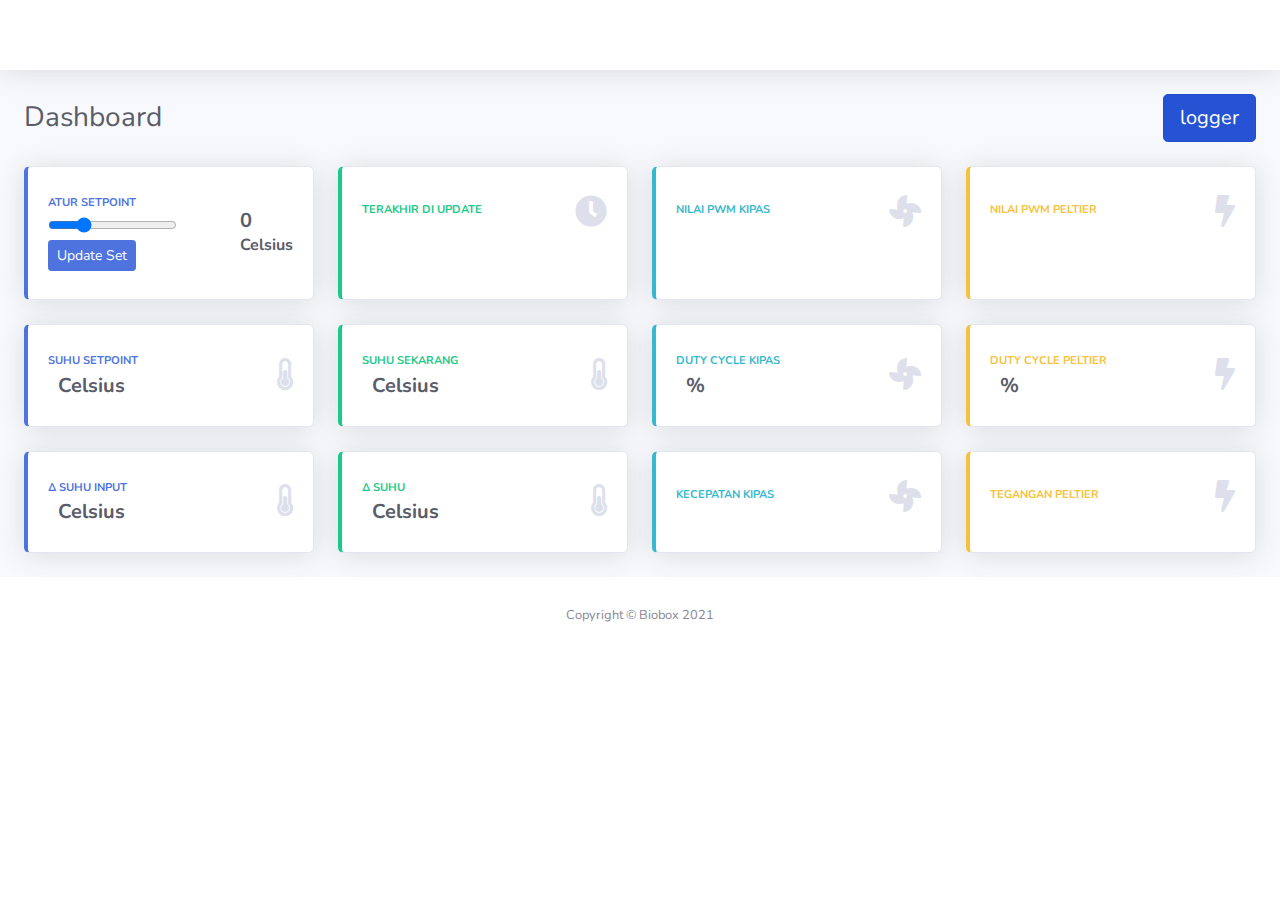
<file: Interface/index.html>
<!DOCTYPE html>
<html lang="en">

<head>

    <meta charset="utf-8">
    <meta http-equiv="X-UA-Compatible" content="IE=edge">
    <meta name="viewport" content="width=device-width, initial-scale=1, shrink-to-fit=no">
    <meta name="description" content="">
    <meta name="author" content="">

    <title>Biobox - Dashboard</title>
    <script src="https://ajax.googleapis.com/ajax/libs/jquery/3.5.1/jquery.min.js"></script>
    <script src="https://code.jquery.com/jquery-3.3.1.js" integrity="sha256-2Kok7MbOyxpgUVvAk/HJ2jigOSYS2auK4Pfzbm7uH60=" crossorigin="anonymous"></script>
    <!-- Custom fonts for this template-->
    <link href="vendor/fontawesome-free/css/all.min.css" rel="stylesheet" type="text/css">
    <link
        href="https://fonts.googleapis.com/css?family=Nunito:200,200i,300,300i,400,400i,600,600i,700,700i,800,800i,900,900i"
        rel="stylesheet">

    <!-- Custom styles for this template-->
    <link href="css/sb-admin-2.min.css" rel="stylesheet">

</head>

<body id="page-top">

    <!-- Page Wrapper -->
    <div id="wrapper">

        <!-- Content Wrapper -->
        <div id="content-wrapper" class="d-flex flex-column">

            <!-- Main Content -->
            <div id="content">

                <!-- Topbar -->
                <nav class="navbar navbar-expand navbar-light bg-white topbar mb-4 static-top shadow">

                    <!-- Sidebar Toggle (Topbar) -->


                </nav>
                <!-- End of Topbar -->

                <!-- Begin Page Content -->
                <div class="container-fluid">

                    <!-- Page Heading -->
                    <div class="d-sm-flex align-items-center justify-content-between mb-4">
                        <h1 class="h3 mb-0 text-gray-800">Dashboard</h1>
                        <a href="http://biobox.my.id/logger" class="btn btn-primary btn-lg active" role="button" aria-pressed="true">logger</a>
                    </div>

                    <div class="row">

                        <!-- Earnings (Monthly) Card Example -->
                        <div class="col-xl-3 col-md-6 mb-4">
                            <div class="card border-left-primary shadow h-100 py-2">
                                <div class="card-body">
                                    <div class="row no-gutters align-items-center">
                                        <div class="col mr-2">
                                            <div class="text-xs font-weight-bold text-primary text-uppercase mb-1">
                                                Atur Setpoint</div>
                                                <input type="range" min="-10" max="30" value="0" class="slider" id="range">
                                                <button type="button" class="btn btn-primary btn-sm" id="setpoint">Update Set</button>
                                        </div>
                                        <div class="col-auto">
                                            <div class="h5 mb-0 font-weight-bold text-gray-800" id="outputVar"></div>
                                            <div class="h7 mb-0 font-weight-bold text-gray-800">
                                                Celsius</div>
                                        </div>
                                    </div>
                                </div>
                            </div>
                        </div>

                        <!-- Earnings (Monthly) Card Example -->
                        <div class="col-xl-3 col-md-6 mb-4">
                            <div class="card border-left-success shadow h-100 py-2">
                                <div class="card-body">
                                    <div class="row no-gutters align-items-center">
                                        <div class="col mr-2">
                                            <div class="text-xs font-weight-bold text-success text-uppercase mb-1">
                                                Terakhir di Update</div>
                                            <div class="h5 mb-0 font-weight-bold text-gray-800" id="waktu"> </div>
                                        </div>
                                        <div class="col-auto">
                                            <i class="fas fa-clock fa-2x text-gray-300"></i>
                                        </div>
                                    </div>
                                </div>
                            </div>
                        </div>

                        <!-- Earnings (Monthly) Card Example -->
                        <div class="col-xl-3 col-md-6 mb-4">
                            <div class="card border-left-info shadow h-100 py-2">
                                <div class="card-body">
                                    <div class="row no-gutters align-items-center">
                                        <div class="col mr-2">
                                            <div class="text-xs font-weight-bold text-info text-uppercase mb-1">Nilai PWM Kipas
                                            </div>
                                            <div class="row no-gutters align-items-center">
                                                <div class="col-auto">
                                                    <div class="h5 mb-0 mr-3 font-weight-bold text-gray-800" id="pwmValueK"></div>
                                                </div>
                                            </div>
                                        </div>
                                        <div class="col-auto">
                                            <i class="fas fa fa-fan fa-2x text-gray-300"></i>
                                        </div>
                                    </div>
                                </div>
                            </div>
                        </div>

                        <!-- Pending Requests Card Example -->
                        <div class="col-xl-3 col-md-6 mb-4">
                            <div class="card border-left-warning shadow h-100 py-2">
                                <div class="card-body">
                                    <div class="row no-gutters align-items-center">
                                        <div class="col mr-2">
                                            <div class="text-xs font-weight-bold text-warning text-uppercase mb-1">
                                                Nilai PWM Peltier</div>
                                            <div class="h5 mb-0 font-weight-bold text-gray-800" id="pwmValueP"></div>
                                        </div>
                                        <div class="col-auto">
                                            <i class="fas fa-bolt fa-2x text-gray-300"></i>
                                        </div>
                                    </div>
                                </div>
                            </div>
                        </div>
                    </div>

                    <!-- Content Row -->
                    <div class="row">

                        <!-- Earnings (Monthly) Card Example -->
                        <div class="col-xl-3 col-md-6 mb-4">
                            <div class="card border-left-primary shadow h-100 py-2">
                                <div class="card-body">
                                    <div class="row no-gutters align-items-center">
                                        <div class="col mr-2">
                                            <div class="text-xs font-weight-bold text-primary text-uppercase mb-1">
                                                Suhu Setpoint</div>
                                            <div class="h5 mb-0 font-weight-bold text-gray-800"><span class="h5 mb-0 font-weight-bold text-gray-800" id="inputsuhu"></span>&nbsp Celsius</div>
                                        </div>
                                        <div class="col-auto">
                                            <i class="fas fa fa-thermometer-half fa-2x text-gray-300"></i>
                                        </div>
                                    </div>
                                </div>
                            </div>
                        </div>

                        <!-- Earnings (Monthly) Card Example -->
                        <div class="col-xl-3 col-md-6 mb-4">
                            <div class="card border-left-success shadow h-100 py-2">
                                <div class="card-body">
                                    <div class="row no-gutters align-items-center">
                                        <div class="col mr-2">
                                            <div class="text-xs font-weight-bold text-success text-uppercase mb-1">
                                                Suhu sekarang</div>
                                                <div class="h5 mb-0 font-weight-bold text-gray-800"><span class="h5 mb-0 font-weight-bold text-gray-800" id="suhuatas"></span>&nbsp Celsius</div>
                                        </div>
                                        <div class="col-auto">
                                            <i class="fas fa-thermometer-half fa-2x text-gray-300"></i>
                                        </div>
                                    </div>
                                </div>
                            </div>
                        </div>

                        <!-- Earnings (Monthly) Card Example -->
                        <div class="col-xl-3 col-md-6 mb-4">
                            <div class="card border-left-info shadow h-100 py-2">
                                <div class="card-body">
                                    <div class="row no-gutters align-items-center">
                                        <div class="col mr-2">
                                            <div class="text-xs font-weight-bold text-info text-uppercase mb-1">Duty Cycle Kipas
                                            </div>
                                            <div class="row no-gutters align-items-center">
                                                <div class="col-auto">
                                                    <div class="h5 mb-0 font-weight-bold text-gray-800"><span class="h5 mb-0 font-weight-bold text-gray-800" id="outputKipas"></span>&nbsp %</div>
                                                </div>
                                            </div>
                                        </div>
                                        <div class="col-auto">
                                            <i class="fas fa fa-fan fa-2x text-gray-300"></i>
                                        </div>
                                    </div>
                                </div>
                            </div>
                        </div>

                        <!-- Pending Requests Card Example -->
                        <div class="col-xl-3 col-md-6 mb-4">
                            <div class="card border-left-warning shadow h-100 py-2">
                                <div class="card-body">
                                    <div class="row no-gutters align-items-center">
                                        <div class="col mr-2">
                                            <div class="text-xs font-weight-bold text-warning text-uppercase mb-1">
                                                Duty Cycle Peltier</div>
                                                <div class="h5 mb-0 font-weight-bold text-gray-800"><span class="h5 mb-0 font-weight-bold text-gray-800" id="outputPeltier"></span>&nbsp %</div>
                                        </div>
                                        <div class="col-auto">
                                            <i class="fas fa-bolt fa-2x text-gray-300"></i>
                                        </div>
                                    </div>
                                </div>
                            </div>
                        </div>
                    </div>

                    <!-- Content Row -->
                    <div class="row">

                        <!-- Earnings (Monthly) Card Example -->
                        <div class="col-xl-3 col-md-6 mb-4">
                            <div class="card border-left-primary shadow h-100 py-2">
                                <div class="card-body">
                                    <div class="row no-gutters align-items-center">
                                        <div class="col mr-2">
                                            <div class="text-xs font-weight-bold text-primary text-uppercase mb-1">
                                                &#916 Suhu Input</div>
                                                <div class="h5 mb-0 font-weight-bold text-gray-800"><span class="h5 mb-0 font-weight-bold text-gray-800" id="deltainputsuhu"></span>&nbsp Celsius</div>
                                        </div>
                                        <div class="col-auto">
                                            <i class="fas fa fa-thermometer-half fa-2x text-gray-300"></i>
                                        </div>
                                    </div>
                                </div>
                            </div>
                        </div>

                        <!-- Earnings (Monthly) Card Example -->
                        <div class="col-xl-3 col-md-6 mb-4">
                            <div class="card border-left-success shadow h-100 py-2">
                                <div class="card-body">
                                    <div class="row no-gutters align-items-center">
                                        <div class="col mr-2">
                                            <div class="text-xs font-weight-bold text-success text-uppercase mb-1">
                                                &#916 Suhu</div>
                                                <div class="h5 mb-0 font-weight-bold text-gray-800"><span class="h5 mb-0 font-weight-bold text-gray-800" id="deltasuhu"></span>&nbsp Celsius</div>
                                        </div>
                                        <div class="col-auto">
                                            <i class="fas fa-thermometer-half fa-2x text-gray-300"></i>
                                        </div>
                                    </div>
                                </div>
                            </div>
                        </div>

                        <!-- Earnings (Monthly) Card Example -->
                        <div class="col-xl-3 col-md-6 mb-4">
                            <div class="card border-left-info shadow h-100 py-2">
                                <div class="card-body">
                                    <div class="row no-gutters align-items-center">
                                        <div class="col mr-2">
                                            <div class="text-xs font-weight-bold text-info text-uppercase mb-1">Kecepatan Kipas
                                            </div>
                                            <div class="row no-gutters align-items-center">
                                                <div class="col-auto">
                                                    <div class="h5 mb-0 mr-3 font-weight-bold text-gray-800" id="outputFuzzyK"></div>
                                                </div>
                                            </div>
                                        </div>
                                        <div class="col-auto">
                                            <i class="fas fa fa-fan fa-2x text-gray-300"></i>
                                        </div>
                                    </div>
                                </div>
                            </div>
                        </div>

                        <!-- Pending Requests Card Example -->
                        <div class="col-xl-3 col-md-6 mb-4">
                            <div class="card border-left-warning shadow h-100 py-2">
                                <div class="card-body">
                                    <div class="row no-gutters align-items-center">
                                        <div class="col mr-2">
                                            <div class="text-xs font-weight-bold text-warning text-uppercase mb-1">
                                                Tegangan Peltier</div>
                                            <div class="h5 mb-0 font-weight-bold text-gray-800" id="outputFuzzyP"></div>
                                        </div>
                                        <div class="col-auto">
                                            <i class="fas fa-bolt fa-2x text-gray-300"></i>
                                        </div>
                                    </div>
                                </div>
                            </div>
                        </div>
                    </div>

            </div>
            <!-- End of Main Content -->

            <!-- Footer -->
            <footer class="sticky-footer bg-white">
                <div class="container my-auto">
                    <div class="copyright text-center my-auto">
                        <span>Copyright &copy; Biobox 2021</span>
                    </div>
                </div>
            </footer>
            <!-- End of Footer -->

        </div>
        <!-- End of Content Wrapper -->

    </div>
    <!-- End of Page Wrapper -->

    <!-- Scroll to Top Button-->
    <a class="scroll-to-top rounded" href="#page-top">
        <i class="fas fa-angle-up"></i>
    </a>

    <!-- Bootstrap core JavaScript-->
    <script src="vendor/jquery/jquery.min.js"></script>
    <script src="vendor/bootstrap/js/bootstrap.bundle.min.js"></script>

    <!-- Core plugin JavaScript-->
    <script src="vendor/jquery-easing/jquery.easing.min.js"></script>

    <!-- Custom scripts for all pages-->

    <script src="js/tambahan.js"></script>


</body>

</html>
</file>
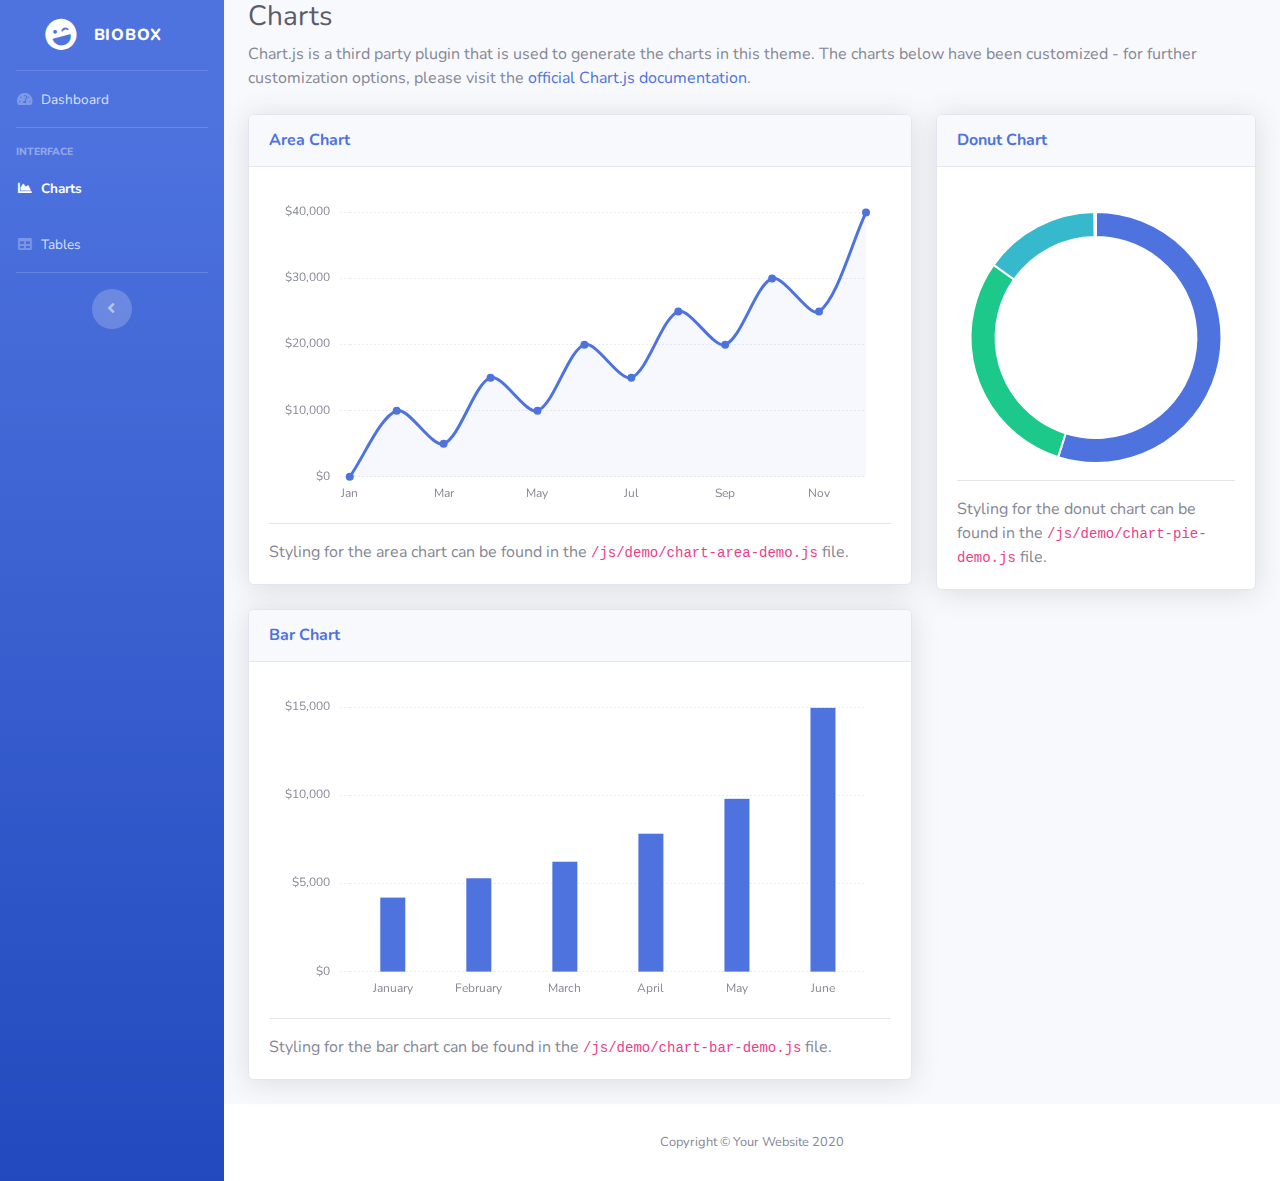
<file: Interface/charts.html>
<!DOCTYPE html>
<html lang="en">

<head>

    <meta charset="utf-8">
    <meta http-equiv="X-UA-Compatible" content="IE=edge">
    <meta name="viewport" content="width=device-width, initial-scale=1, shrink-to-fit=no">
    <meta name="description" content="">
    <meta name="author" content="">

    <title>Biobox - Charts</title>

    <!-- Custom fonts for this template-->
    <link href="vendor/fontawesome-free/css/all.min.css" rel="stylesheet" type="text/css">
    <link
        href="https://fonts.googleapis.com/css?family=Nunito:200,200i,300,300i,400,400i,600,600i,700,700i,800,800i,900,900i"
        rel="stylesheet">

    <!-- Custom styles for this template-->
    <link href="css/sb-admin-2.min.css" rel="stylesheet">

</head>

<body id="page-top">

    <!-- Page Wrapper -->
    <div id="wrapper">

        <!-- Sidebar -->
        <ul class="navbar-nav bg-gradient-primary sidebar sidebar-dark accordion" id="accordionSidebar">

            <!-- Sidebar - Brand -->
            <a class="sidebar-brand d-flex align-items-center justify-content-center" href="index.html">
                <div class="sidebar-brand-icon rotate-n-15">
                    <i class="fas fa-laugh-wink"></i>
                </div>
                <div class="sidebar-brand-text mx-3">Biobox </div>
            </a>

            <!-- Divider -->
            <hr class="sidebar-divider my-0">

            <!-- Nav Item - Dashboard -->
            <li class="nav-item">
                <a class="nav-link" href="index.html">
                    <i class="fas fa-fw fa-tachometer-alt"></i>
                    <span>Dashboard</span></a>
            </li>

            <!-- Divider -->
            <hr class="sidebar-divider">

            <!-- Heading -->
            <div class="sidebar-heading">
                Interface
            </div>

            <!-- Nav Item - Charts -->
            <li class="nav-item active">
                <a class="nav-link" href="charts.html">
                    <i class="fas fa-fw fa-chart-area"></i>
                    <span>Charts</span></a>
            </li>

            <!-- Nav Item - Tables -->
            <li class="nav-item">
                <a class="nav-link" href="tables.html">
                    <i class="fas fa-fw fa-table"></i>
                    <span>Tables</span></a>
            </li>

            <!-- Divider -->
            <hr class="sidebar-divider d-none d-md-block">

            <!-- Sidebar Toggler (Sidebar) -->
            <div class="text-center d-none d-md-inline">
                <button class="rounded-circle border-0" id="sidebarToggle"></button>
            </div>

        </ul>
        <!-- End of Sidebar -->

        <!-- Content Wrapper -->
        <div id="content-wrapper" class="d-flex flex-column">

            <!-- Main Content -->
            <div id="content">


                <!-- Begin Page Content -->
                <div class="container-fluid">

                    <!-- Page Heading -->
                    <h1 class="h3 mb-2 text-gray-800">Charts</h1>
                    <p class="mb-4">Chart.js is a third party plugin that is used to generate the charts in this theme.
                        The charts below have been customized - for further customization options, please visit the <a
                            target="_blank" href="https://www.chartjs.org/docs/latest/">official Chart.js
                            documentation</a>.</p>

                    <!-- Content Row -->
                    <div class="row">

                        <div class="col-xl-8 col-lg-7">

                            <!-- Area Chart -->
                            <div class="card shadow mb-4">
                                <div class="card-header py-3">
                                    <h6 class="m-0 font-weight-bold text-primary">Area Chart</h6>
                                </div>
                                <div class="card-body">
                                    <div class="chart-area">
                                        <canvas id="myAreaChart"></canvas>
                                    </div>
                                    <hr>
                                    Styling for the area chart can be found in the
                                    <code>/js/demo/chart-area-demo.js</code> file.
                                </div>
                            </div>

                            <!-- Bar Chart -->
                            <div class="card shadow mb-4">
                                <div class="card-header py-3">
                                    <h6 class="m-0 font-weight-bold text-primary">Bar Chart</h6>
                                </div>
                                <div class="card-body">
                                    <div class="chart-bar">
                                        <canvas id="myBarChart"></canvas>
                                    </div>
                                    <hr>
                                    Styling for the bar chart can be found in the
                                    <code>/js/demo/chart-bar-demo.js</code> file.
                                </div>
                            </div>

                        </div>

                        <!-- Donut Chart -->
                        <div class="col-xl-4 col-lg-5">
                            <div class="card shadow mb-4">
                                <!-- Card Header - Dropdown -->
                                <div class="card-header py-3">
                                    <h6 class="m-0 font-weight-bold text-primary">Donut Chart</h6>
                                </div>
                                <!-- Card Body -->
                                <div class="card-body">
                                    <div class="chart-pie pt-4">
                                        <canvas id="myPieChart"></canvas>
                                    </div>
                                    <hr>
                                    Styling for the donut chart can be found in the
                                    <code>/js/demo/chart-pie-demo.js</code> file.
                                </div>
                            </div>
                        </div>
                    </div>

                </div>
                <!-- /.container-fluid -->

            </div>
            <!-- End of Main Content -->

            <!-- Footer -->
            <footer class="sticky-footer bg-white">
                <div class="container my-auto">
                    <div class="copyright text-center my-auto">
                        <span>Copyright &copy; Your Website 2020</span>
                    </div>
                </div>
            </footer>
            <!-- End of Footer -->

        </div>
        <!-- End of Content Wrapper -->

    </div>
    <!-- End of Page Wrapper -->

    <!-- Scroll to Top Button-->
    <a class="scroll-to-top rounded" href="#page-top">
        <i class="fas fa-angle-up"></i>
    </a>

    <!-- Logout Modal-->
    <div class="modal fade" id="logoutModal" tabindex="-1" role="dialog" aria-labelledby="exampleModalLabel"
        aria-hidden="true">
        <div class="modal-dialog" role="document">
            <div class="modal-content">
                <div class="modal-header">
                    <h5 class="modal-title" id="exampleModalLabel">Ready to Leave?</h5>
                    <button class="close" type="button" data-dismiss="modal" aria-label="Close">
                        <span aria-hidden="true">×</span>
                    </button>
                </div>
                <div class="modal-body">Select "Logout" below if you are ready to end your current session.</div>
                <div class="modal-footer">
                    <button class="btn btn-secondary" type="button" data-dismiss="modal">Cancel</button>
                    <a class="btn btn-primary" href="login.html">Logout</a>
                </div>
            </div>
        </div>
    </div>

    <!-- Bootstrap core JavaScript-->
    <script src="vendor/jquery/jquery.min.js"></script>
    <script src="vendor/bootstrap/js/bootstrap.bundle.min.js"></script>

    <!-- Core plugin JavaScript-->
    <script src="vendor/jquery-easing/jquery.easing.min.js"></script>

    <!-- Custom scripts for all pages-->
    <script src="js/sb-admin-2.min.js"></script>

    <!-- Page level plugins -->
    <script src="vendor/chart.js/Chart.min.js"></script>

    <!-- Page level custom scripts -->
    <script src="js/demo/chart-area-demo.js"></script>
    <script src="js/demo/chart-pie-demo.js"></script>
    <script src="js/demo/chart-bar-demo.js"></script>

</body>

</html>
</file>
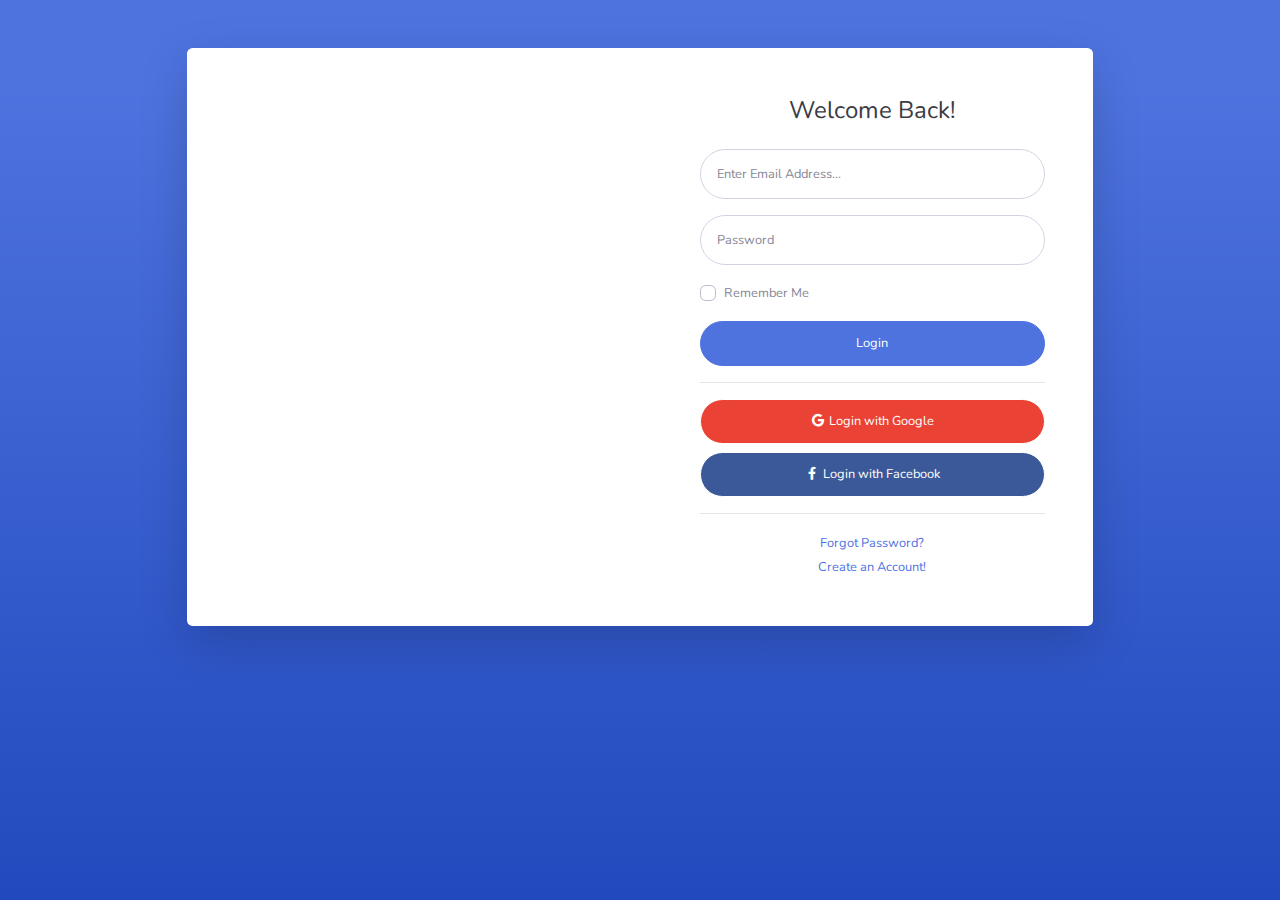
<file: Interface/login.html>
<!DOCTYPE html>
<html lang="en">

<head>

    <meta charset="utf-8">
    <meta http-equiv="X-UA-Compatible" content="IE=edge">
    <meta name="viewport" content="width=device-width, initial-scale=1, shrink-to-fit=no">
    <meta name="description" content="">
    <meta name="author" content="">

    <title>SB Admin 2 - Login</title>

    <!-- Custom fonts for this template-->
    <link href="vendor/fontawesome-free/css/all.min.css" rel="stylesheet" type="text/css">
    <link
        href="https://fonts.googleapis.com/css?family=Nunito:200,200i,300,300i,400,400i,600,600i,700,700i,800,800i,900,900i"
        rel="stylesheet">

    <!-- Custom styles for this template-->
    <link href="css/sb-admin-2.min.css" rel="stylesheet">

</head>

<body class="bg-gradient-primary">

    <div class="container">

        <!-- Outer Row -->
        <div class="row justify-content-center">

            <div class="col-xl-10 col-lg-12 col-md-9">

                <div class="card o-hidden border-0 shadow-lg my-5">
                    <div class="card-body p-0">
                        <!-- Nested Row within Card Body -->
                        <div class="row">
                            <div class="col-lg-6 d-none d-lg-block bg-login-image"></div>
                            <div class="col-lg-6">
                                <div class="p-5">
                                    <div class="text-center">
                                        <h1 class="h4 text-gray-900 mb-4">Welcome Back!</h1>
                                    </div>
                                    <form class="user">
                                        <div class="form-group">
                                            <input type="email" class="form-control form-control-user"
                                                id="exampleInputEmail" aria-describedby="emailHelp"
                                                placeholder="Enter Email Address...">
                                        </div>
                                        <div class="form-group">
                                            <input type="password" class="form-control form-control-user"
                                                id="exampleInputPassword" placeholder="Password">
                                        </div>
                                        <div class="form-group">
                                            <div class="custom-control custom-checkbox small">
                                                <input type="checkbox" class="custom-control-input" id="customCheck">
                                                <label class="custom-control-label" for="customCheck">Remember
                                                    Me</label>
                                            </div>
                                        </div>
                                        <a href="index.html" class="btn btn-primary btn-user btn-block">
                                            Login
                                        </a>
                                        <hr>
                                        <a href="index.html" class="btn btn-google btn-user btn-block">
                                            <i class="fab fa-google fa-fw"></i> Login with Google
                                        </a>
                                        <a href="index.html" class="btn btn-facebook btn-user btn-block">
                                            <i class="fab fa-facebook-f fa-fw"></i> Login with Facebook
                                        </a>
                                    </form>
                                    <hr>
                                    <div class="text-center">
                                        <a class="small" href="forgot-password.html">Forgot Password?</a>
                                    </div>
                                    <div class="text-center">
                                        <a class="small" href="register.html">Create an Account!</a>
                                    </div>
                                </div>
                            </div>
                        </div>
                    </div>
                </div>

            </div>

        </div>

    </div>

    <!-- Bootstrap core JavaScript-->
    <script src="vendor/jquery/jquery.min.js"></script>
    <script src="vendor/bootstrap/js/bootstrap.bundle.min.js"></script>

    <!-- Core plugin JavaScript-->
    <script src="vendor/jquery-easing/jquery.easing.min.js"></script>

    <!-- Custom scripts for all pages-->
    <script src="js/sb-admin-2.min.js"></script>

</body>

</html>
</file>
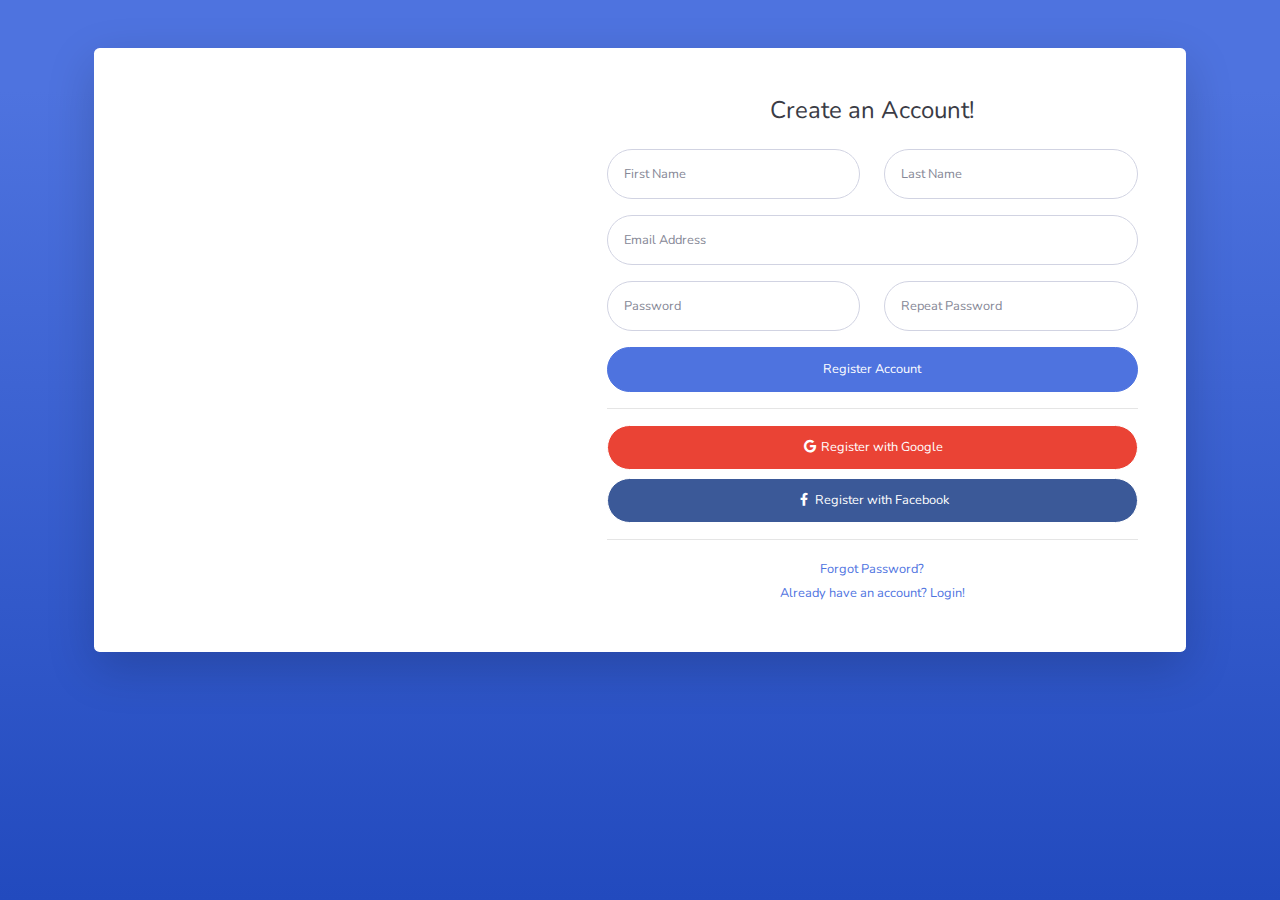
<file: Interface/register.html>
<!DOCTYPE html>
<html lang="en">

<head>

    <meta charset="utf-8">
    <meta http-equiv="X-UA-Compatible" content="IE=edge">
    <meta name="viewport" content="width=device-width, initial-scale=1, shrink-to-fit=no">
    <meta name="description" content="">
    <meta name="author" content="">

    <title>SB Admin 2 - Register</title>

    <!-- Custom fonts for this template-->
    <link href="vendor/fontawesome-free/css/all.min.css" rel="stylesheet" type="text/css">
    <link
        href="https://fonts.googleapis.com/css?family=Nunito:200,200i,300,300i,400,400i,600,600i,700,700i,800,800i,900,900i"
        rel="stylesheet">

    <!-- Custom styles for this template-->
    <link href="css/sb-admin-2.min.css" rel="stylesheet">

</head>

<body class="bg-gradient-primary">

    <div class="container">

        <div class="card o-hidden border-0 shadow-lg my-5">
            <div class="card-body p-0">
                <!-- Nested Row within Card Body -->
                <div class="row">
                    <div class="col-lg-5 d-none d-lg-block bg-register-image"></div>
                    <div class="col-lg-7">
                        <div class="p-5">
                            <div class="text-center">
                                <h1 class="h4 text-gray-900 mb-4">Create an Account!</h1>
                            </div>
                            <form class="user">
                                <div class="form-group row">
                                    <div class="col-sm-6 mb-3 mb-sm-0">
                                        <input type="text" class="form-control form-control-user" id="exampleFirstName"
                                            placeholder="First Name">
                                    </div>
                                    <div class="col-sm-6">
                                        <input type="text" class="form-control form-control-user" id="exampleLastName"
                                            placeholder="Last Name">
                                    </div>
                                </div>
                                <div class="form-group">
                                    <input type="email" class="form-control form-control-user" id="exampleInputEmail"
                                        placeholder="Email Address">
                                </div>
                                <div class="form-group row">
                                    <div class="col-sm-6 mb-3 mb-sm-0">
                                        <input type="password" class="form-control form-control-user"
                                            id="exampleInputPassword" placeholder="Password">
                                    </div>
                                    <div class="col-sm-6">
                                        <input type="password" class="form-control form-control-user"
                                            id="exampleRepeatPassword" placeholder="Repeat Password">
                                    </div>
                                </div>
                                <a href="login.html" class="btn btn-primary btn-user btn-block">
                                    Register Account
                                </a>
                                <hr>
                                <a href="index.html" class="btn btn-google btn-user btn-block">
                                    <i class="fab fa-google fa-fw"></i> Register with Google
                                </a>
                                <a href="index.html" class="btn btn-facebook btn-user btn-block">
                                    <i class="fab fa-facebook-f fa-fw"></i> Register with Facebook
                                </a>
                            </form>
                            <hr>
                            <div class="text-center">
                                <a class="small" href="forgot-password.html">Forgot Password?</a>
                            </div>
                            <div class="text-center">
                                <a class="small" href="login.html">Already have an account? Login!</a>
                            </div>
                        </div>
                    </div>
                </div>
            </div>
        </div>

    </div>

    <!-- Bootstrap core JavaScript-->
    <script src="vendor/jquery/jquery.min.js"></script>
    <script src="vendor/bootstrap/js/bootstrap.bundle.min.js"></script>

    <!-- Core plugin JavaScript-->
    <script src="vendor/jquery-easing/jquery.easing.min.js"></script>

    <!-- Custom scripts for all pages-->
    <script src="js/sb-admin-2.min.js"></script>

</body>

</html>
</file>
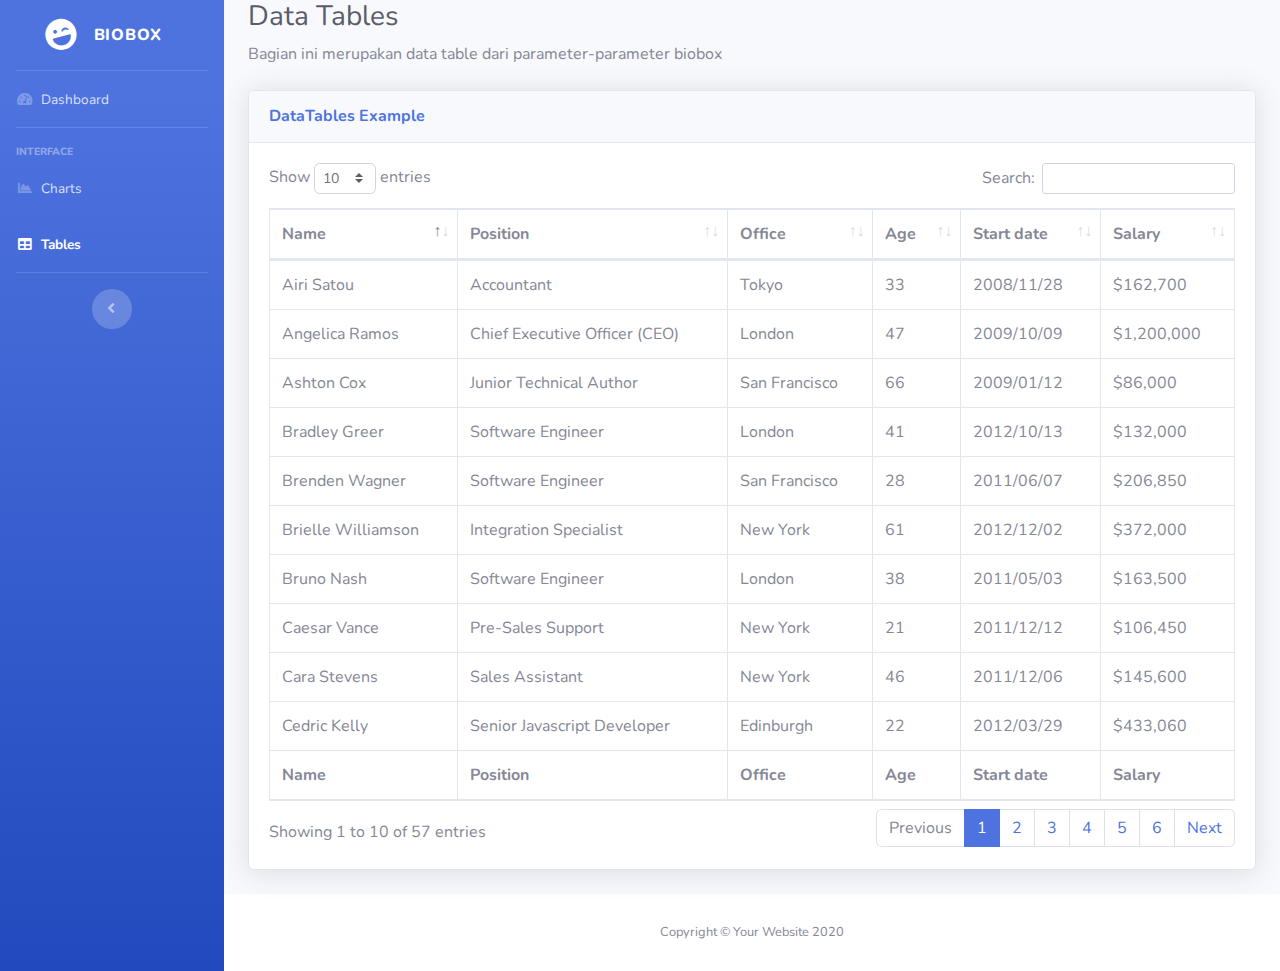
<file: Interface/tables.html>
<!DOCTYPE html>
<html lang="en">

<head>

    <meta charset="utf-8">
    <meta http-equiv="X-UA-Compatible" content="IE=edge">
    <meta name="viewport" content="width=device-width, initial-scale=1, shrink-to-fit=no">
    <meta name="description" content="">
    <meta name="author" content="">

    <title>Biobox - Data Tables</title>

    <!-- Custom fonts for this template -->
    <link href="vendor/fontawesome-free/css/all.min.css" rel="stylesheet" type="text/css">
    <link
        href="https://fonts.googleapis.com/css?family=Nunito:200,200i,300,300i,400,400i,600,600i,700,700i,800,800i,900,900i"
        rel="stylesheet">

    <!-- Custom styles for this template -->
    <link href="css/sb-admin-2.min.css" rel="stylesheet">

    <!-- Custom styles for this page -->
    <link href="vendor/datatables/dataTables.bootstrap4.min.css" rel="stylesheet">

</head>

<body id="page-top">

    <!-- Page Wrapper -->
    <div id="wrapper">

        <!-- Sidebar -->
        <ul class="navbar-nav bg-gradient-primary sidebar sidebar-dark accordion" id="accordionSidebar">

            <!-- Sidebar - Brand -->
            <a class="sidebar-brand d-flex align-items-center justify-content-center" href="index.html">
                <div class="sidebar-brand-icon rotate-n-15">
                    <i class="fas fa-laugh-wink"></i>
                </div>
                <div class="sidebar-brand-text mx-3">Biobox</div>
            </a>

            <!-- Divider -->
            <hr class="sidebar-divider my-0">

            <!-- Nav Item - Dashboard -->
            <li class="nav-item">
                <a class="nav-link" href="index.html">
                    <i class="fas fa-fw fa-tachometer-alt"></i>
                    <span>Dashboard</span></a>
            </li>

          <!-- Divider -->
          <hr class="sidebar-divider">

          <!-- Heading -->
          <div class="sidebar-heading">
              Interface
          </div>

            <!-- Nav Item - Charts -->
            <li class="nav-item">
                <a class="nav-link" href="charts.html">
                    <i class="fas fa-fw fa-chart-area"></i>
                    <span>Charts</span></a>
            </li>

            <!-- Nav Item - Tables -->
            <li class="nav-item active">
                <a class="nav-link" href="tables.html">
                    <i class="fas fa-fw fa-table"></i>
                    <span>Tables</span></a>
            </li>

            <!-- Divider -->
            <hr class="sidebar-divider d-none d-md-block">

            <!-- Sidebar Toggler (Sidebar) -->
            <div class="text-center d-none d-md-inline">
                <button class="rounded-circle border-0" id="sidebarToggle"></button>
            </div>

        </ul>
        <!-- End of Sidebar -->

        <!-- Content Wrapper -->
        <div id="content-wrapper" class="d-flex flex-column">

            <!-- Main Content -->
            <div id="content">

                <!-- Topbar -->
                

                <!-- Begin Page Content -->
                <div class="container-fluid">

                    <!-- Page Heading -->
                    <h1 class="h3 mb-2 text-gray-800">Data Tables</h1>
                    <p class="mb-4">Bagian ini merupakan data table dari parameter-parameter biobox</p>

                    <!-- DataTales Example -->
                    <div class="card shadow mb-4">
                        <div class="card-header py-3">
                            <h6 class="m-0 font-weight-bold text-primary">DataTables Example</h6>
                        </div>
                        <div class="card-body">
                            <div class="table-responsive">
                                <table class="table table-bordered" id="dataTable" width="100%" cellspacing="0">
                                    <thead>
                                        <tr>
                                            <th>Name</th>
                                            <th>Position</th>
                                            <th>Office</th>
                                            <th>Age</th>
                                            <th>Start date</th>
                                            <th>Salary</th>
                                        </tr>
                                    </thead>
                                    <tfoot>
                                        <tr>
                                            <th>Name</th>
                                            <th>Position</th>
                                            <th>Office</th>
                                            <th>Age</th>
                                            <th>Start date</th>
                                            <th>Salary</th>
                                        </tr>
                                    </tfoot>
                                    <tbody>
                                        <tr>
                                            <td>Tiger Nixon</td>
                                            <td>System Architect</td>
                                            <td>Edinburgh</td>
                                            <td>61</td>
                                            <td>2011/04/25</td>
                                            <td>$320,800</td>
                                        </tr>
                                        <tr>
                                            <td>Garrett Winters</td>
                                            <td>Accountant</td>
                                            <td>Tokyo</td>
                                            <td>63</td>
                                            <td>2011/07/25</td>
                                            <td>$170,750</td>
                                        </tr>
                                        <tr>
                                            <td>Ashton Cox</td>
                                            <td>Junior Technical Author</td>
                                            <td>San Francisco</td>
                                            <td>66</td>
                                            <td>2009/01/12</td>
                                            <td>$86,000</td>
                                        </tr>
                                        <tr>
                                            <td>Cedric Kelly</td>
                                            <td>Senior Javascript Developer</td>
                                            <td>Edinburgh</td>
                                            <td>22</td>
                                            <td>2012/03/29</td>
                                            <td>$433,060</td>
                                        </tr>
                                        <tr>
                                            <td>Airi Satou</td>
                                            <td>Accountant</td>
                                            <td>Tokyo</td>
                                            <td>33</td>
                                            <td>2008/11/28</td>
                                            <td>$162,700</td>
                                        </tr>
                                        <tr>
                                            <td>Brielle Williamson</td>
                                            <td>Integration Specialist</td>
                                            <td>New York</td>
                                            <td>61</td>
                                            <td>2012/12/02</td>
                                            <td>$372,000</td>
                                        </tr>
                                        <tr>
                                            <td>Herrod Chandler</td>
                                            <td>Sales Assistant</td>
                                            <td>San Francisco</td>
                                            <td>59</td>
                                            <td>2012/08/06</td>
                                            <td>$137,500</td>
                                        </tr>
                                        <tr>
                                            <td>Rhona Davidson</td>
                                            <td>Integration Specialist</td>
                                            <td>Tokyo</td>
                                            <td>55</td>
                                            <td>2010/10/14</td>
                                            <td>$327,900</td>
                                        </tr>
                                        <tr>
                                            <td>Colleen Hurst</td>
                                            <td>Javascript Developer</td>
                                            <td>San Francisco</td>
                                            <td>39</td>
                                            <td>2009/09/15</td>
                                            <td>$205,500</td>
                                        </tr>
                                        <tr>
                                            <td>Sonya Frost</td>
                                            <td>Software Engineer</td>
                                            <td>Edinburgh</td>
                                            <td>23</td>
                                            <td>2008/12/13</td>
                                            <td>$103,600</td>
                                        </tr>
                                        <tr>
                                            <td>Jena Gaines</td>
                                            <td>Office Manager</td>
                                            <td>London</td>
                                            <td>30</td>
                                            <td>2008/12/19</td>
                                            <td>$90,560</td>
                                        </tr>
                                        <tr>
                                            <td>Quinn Flynn</td>
                                            <td>Support Lead</td>
                                            <td>Edinburgh</td>
                                            <td>22</td>
                                            <td>2013/03/03</td>
                                            <td>$342,000</td>
                                        </tr>
                                        <tr>
                                            <td>Charde Marshall</td>
                                            <td>Regional Director</td>
                                            <td>San Francisco</td>
                                            <td>36</td>
                                            <td>2008/10/16</td>
                                            <td>$470,600</td>
                                        </tr>
                                        <tr>
                                            <td>Haley Kennedy</td>
                                            <td>Senior Marketing Designer</td>
                                            <td>London</td>
                                            <td>43</td>
                                            <td>2012/12/18</td>
                                            <td>$313,500</td>
                                        </tr>
                                        <tr>
                                            <td>Tatyana Fitzpatrick</td>
                                            <td>Regional Director</td>
                                            <td>London</td>
                                            <td>19</td>
                                            <td>2010/03/17</td>
                                            <td>$385,750</td>
                                        </tr>
                                        <tr>
                                            <td>Michael Silva</td>
                                            <td>Marketing Designer</td>
                                            <td>London</td>
                                            <td>66</td>
                                            <td>2012/11/27</td>
                                            <td>$198,500</td>
                                        </tr>
                                        <tr>
                                            <td>Paul Byrd</td>
                                            <td>Chief Financial Officer (CFO)</td>
                                            <td>New York</td>
                                            <td>64</td>
                                            <td>2010/06/09</td>
                                            <td>$725,000</td>
                                        </tr>
                                        <tr>
                                            <td>Gloria Little</td>
                                            <td>Systems Administrator</td>
                                            <td>New York</td>
                                            <td>59</td>
                                            <td>2009/04/10</td>
                                            <td>$237,500</td>
                                        </tr>
                                        <tr>
                                            <td>Bradley Greer</td>
                                            <td>Software Engineer</td>
                                            <td>London</td>
                                            <td>41</td>
                                            <td>2012/10/13</td>
                                            <td>$132,000</td>
                                        </tr>
                                        <tr>
                                            <td>Dai Rios</td>
                                            <td>Personnel Lead</td>
                                            <td>Edinburgh</td>
                                            <td>35</td>
                                            <td>2012/09/26</td>
                                            <td>$217,500</td>
                                        </tr>
                                        <tr>
                                            <td>Jenette Caldwell</td>
                                            <td>Development Lead</td>
                                            <td>New York</td>
                                            <td>30</td>
                                            <td>2011/09/03</td>
                                            <td>$345,000</td>
                                        </tr>
                                        <tr>
                                            <td>Yuri Berry</td>
                                            <td>Chief Marketing Officer (CMO)</td>
                                            <td>New York</td>
                                            <td>40</td>
                                            <td>2009/06/25</td>
                                            <td>$675,000</td>
                                        </tr>
                                        <tr>
                                            <td>Caesar Vance</td>
                                            <td>Pre-Sales Support</td>
                                            <td>New York</td>
                                            <td>21</td>
                                            <td>2011/12/12</td>
                                            <td>$106,450</td>
                                        </tr>
                                        <tr>
                                            <td>Doris Wilder</td>
                                            <td>Sales Assistant</td>
                                            <td>Sidney</td>
                                            <td>23</td>
                                            <td>2010/09/20</td>
                                            <td>$85,600</td>
                                        </tr>
                                        <tr>
                                            <td>Angelica Ramos</td>
                                            <td>Chief Executive Officer (CEO)</td>
                                            <td>London</td>
                                            <td>47</td>
                                            <td>2009/10/09</td>
                                            <td>$1,200,000</td>
                                        </tr>
                                        <tr>
                                            <td>Gavin Joyce</td>
                                            <td>Developer</td>
                                            <td>Edinburgh</td>
                                            <td>42</td>
                                            <td>2010/12/22</td>
                                            <td>$92,575</td>
                                        </tr>
                                        <tr>
                                            <td>Jennifer Chang</td>
                                            <td>Regional Director</td>
                                            <td>Singapore</td>
                                            <td>28</td>
                                            <td>2010/11/14</td>
                                            <td>$357,650</td>
                                        </tr>
                                        <tr>
                                            <td>Brenden Wagner</td>
                                            <td>Software Engineer</td>
                                            <td>San Francisco</td>
                                            <td>28</td>
                                            <td>2011/06/07</td>
                                            <td>$206,850</td>
                                        </tr>
                                        <tr>
                                            <td>Fiona Green</td>
                                            <td>Chief Operating Officer (COO)</td>
                                            <td>San Francisco</td>
                                            <td>48</td>
                                            <td>2010/03/11</td>
                                            <td>$850,000</td>
                                        </tr>
                                        <tr>
                                            <td>Shou Itou</td>
                                            <td>Regional Marketing</td>
                                            <td>Tokyo</td>
                                            <td>20</td>
                                            <td>2011/08/14</td>
                                            <td>$163,000</td>
                                        </tr>
                                        <tr>
                                            <td>Michelle House</td>
                                            <td>Integration Specialist</td>
                                            <td>Sidney</td>
                                            <td>37</td>
                                            <td>2011/06/02</td>
                                            <td>$95,400</td>
                                        </tr>
                                        <tr>
                                            <td>Suki Burks</td>
                                            <td>Developer</td>
                                            <td>London</td>
                                            <td>53</td>
                                            <td>2009/10/22</td>
                                            <td>$114,500</td>
                                        </tr>
                                        <tr>
                                            <td>Prescott Bartlett</td>
                                            <td>Technical Author</td>
                                            <td>London</td>
                                            <td>27</td>
                                            <td>2011/05/07</td>
                                            <td>$145,000</td>
                                        </tr>
                                        <tr>
                                            <td>Gavin Cortez</td>
                                            <td>Team Leader</td>
                                            <td>San Francisco</td>
                                            <td>22</td>
                                            <td>2008/10/26</td>
                                            <td>$235,500</td>
                                        </tr>
                                        <tr>
                                            <td>Martena Mccray</td>
                                            <td>Post-Sales support</td>
                                            <td>Edinburgh</td>
                                            <td>46</td>
                                            <td>2011/03/09</td>
                                            <td>$324,050</td>
                                        </tr>
                                        <tr>
                                            <td>Unity Butler</td>
                                            <td>Marketing Designer</td>
                                            <td>San Francisco</td>
                                            <td>47</td>
                                            <td>2009/12/09</td>
                                            <td>$85,675</td>
                                        </tr>
                                        <tr>
                                            <td>Howard Hatfield</td>
                                            <td>Office Manager</td>
                                            <td>San Francisco</td>
                                            <td>51</td>
                                            <td>2008/12/16</td>
                                            <td>$164,500</td>
                                        </tr>
                                        <tr>
                                            <td>Hope Fuentes</td>
                                            <td>Secretary</td>
                                            <td>San Francisco</td>
                                            <td>41</td>
                                            <td>2010/02/12</td>
                                            <td>$109,850</td>
                                        </tr>
                                        <tr>
                                            <td>Vivian Harrell</td>
                                            <td>Financial Controller</td>
                                            <td>San Francisco</td>
                                            <td>62</td>
                                            <td>2009/02/14</td>
                                            <td>$452,500</td>
                                        </tr>
                                        <tr>
                                            <td>Timothy Mooney</td>
                                            <td>Office Manager</td>
                                            <td>London</td>
                                            <td>37</td>
                                            <td>2008/12/11</td>
                                            <td>$136,200</td>
                                        </tr>
                                        <tr>
                                            <td>Jackson Bradshaw</td>
                                            <td>Director</td>
                                            <td>New York</td>
                                            <td>65</td>
                                            <td>2008/09/26</td>
                                            <td>$645,750</td>
                                        </tr>
                                        <tr>
                                            <td>Olivia Liang</td>
                                            <td>Support Engineer</td>
                                            <td>Singapore</td>
                                            <td>64</td>
                                            <td>2011/02/03</td>
                                            <td>$234,500</td>
                                        </tr>
                                        <tr>
                                            <td>Bruno Nash</td>
                                            <td>Software Engineer</td>
                                            <td>London</td>
                                            <td>38</td>
                                            <td>2011/05/03</td>
                                            <td>$163,500</td>
                                        </tr>
                                        <tr>
                                            <td>Sakura Yamamoto</td>
                                            <td>Support Engineer</td>
                                            <td>Tokyo</td>
                                            <td>37</td>
                                            <td>2009/08/19</td>
                                            <td>$139,575</td>
                                        </tr>
                                        <tr>
                                            <td>Thor Walton</td>
                                            <td>Developer</td>
                                            <td>New York</td>
                                            <td>61</td>
                                            <td>2013/08/11</td>
                                            <td>$98,540</td>
                                        </tr>
                                        <tr>
                                            <td>Finn Camacho</td>
                                            <td>Support Engineer</td>
                                            <td>San Francisco</td>
                                            <td>47</td>
                                            <td>2009/07/07</td>
                                            <td>$87,500</td>
                                        </tr>
                                        <tr>
                                            <td>Serge Baldwin</td>
                                            <td>Data Coordinator</td>
                                            <td>Singapore</td>
                                            <td>64</td>
                                            <td>2012/04/09</td>
                                            <td>$138,575</td>
                                        </tr>
                                        <tr>
                                            <td>Zenaida Frank</td>
                                            <td>Software Engineer</td>
                                            <td>New York</td>
                                            <td>63</td>
                                            <td>2010/01/04</td>
                                            <td>$125,250</td>
                                        </tr>
                                        <tr>
                                            <td>Zorita Serrano</td>
                                            <td>Software Engineer</td>
                                            <td>San Francisco</td>
                                            <td>56</td>
                                            <td>2012/06/01</td>
                                            <td>$115,000</td>
                                        </tr>
                                        <tr>
                                            <td>Jennifer Acosta</td>
                                            <td>Junior Javascript Developer</td>
                                            <td>Edinburgh</td>
                                            <td>43</td>
                                            <td>2013/02/01</td>
                                            <td>$75,650</td>
                                        </tr>
                                        <tr>
                                            <td>Cara Stevens</td>
                                            <td>Sales Assistant</td>
                                            <td>New York</td>
                                            <td>46</td>
                                            <td>2011/12/06</td>
                                            <td>$145,600</td>
                                        </tr>
                                        <tr>
                                            <td>Hermione Butler</td>
                                            <td>Regional Director</td>
                                            <td>London</td>
                                            <td>47</td>
                                            <td>2011/03/21</td>
                                            <td>$356,250</td>
                                        </tr>
                                        <tr>
                                            <td>Lael Greer</td>
                                            <td>Systems Administrator</td>
                                            <td>London</td>
                                            <td>21</td>
                                            <td>2009/02/27</td>
                                            <td>$103,500</td>
                                        </tr>
                                        <tr>
                                            <td>Jonas Alexander</td>
                                            <td>Developer</td>
                                            <td>San Francisco</td>
                                            <td>30</td>
                                            <td>2010/07/14</td>
                                            <td>$86,500</td>
                                        </tr>
                                        <tr>
                                            <td>Shad Decker</td>
                                            <td>Regional Director</td>
                                            <td>Edinburgh</td>
                                            <td>51</td>
                                            <td>2008/11/13</td>
                                            <td>$183,000</td>
                                        </tr>
                                        <tr>
                                            <td>Michael Bruce</td>
                                            <td>Javascript Developer</td>
                                            <td>Singapore</td>
                                            <td>29</td>
                                            <td>2011/06/27</td>
                                            <td>$183,000</td>
                                        </tr>
                                        <tr>
                                            <td>Donna Snider</td>
                                            <td>Customer Support</td>
                                            <td>New York</td>
                                            <td>27</td>
                                            <td>2011/01/25</td>
                                            <td>$112,000</td>
                                        </tr>
                                    </tbody>
                                </table>
                            </div>
                        </div>
                    </div>

                </div>
                <!-- /.container-fluid -->

            </div>
            <!-- End of Main Content -->

            <!-- Footer -->
            <footer class="sticky-footer bg-white">
                <div class="container my-auto">
                    <div class="copyright text-center my-auto">
                        <span>Copyright &copy; Your Website 2020</span>
                    </div>
                </div>
            </footer>
            <!-- End of Footer -->

        </div>
        <!-- End of Content Wrapper -->

    </div>
    <!-- End of Page Wrapper -->

    <!-- Scroll to Top Button-->
    <a class="scroll-to-top rounded" href="#page-top">
        <i class="fas fa-angle-up"></i>
    </a>

    <!-- Logout Modal-->
    <div class="modal fade" id="logoutModal" tabindex="-1" role="dialog" aria-labelledby="exampleModalLabel"
        aria-hidden="true">
        <div class="modal-dialog" role="document">
            <div class="modal-content">
                <div class="modal-header">
                    <h5 class="modal-title" id="exampleModalLabel">Ready to Leave?</h5>
                    <button class="close" type="button" data-dismiss="modal" aria-label="Close">
                        <span aria-hidden="true">×</span>
                    </button>
                </div>
                <div class="modal-body">Select "Logout" below if you are ready to end your current session.</div>
                <div class="modal-footer">
                    <button class="btn btn-secondary" type="button" data-dismiss="modal">Cancel</button>
                    <a class="btn btn-primary" href="login.html">Logout</a>
                </div>
            </div>
        </div>
    </div>

    <!-- Bootstrap core JavaScript-->
    <script src="vendor/jquery/jquery.min.js"></script>
    <script src="vendor/bootstrap/js/bootstrap.bundle.min.js"></script>

    <!-- Core plugin JavaScript-->
    <script src="vendor/jquery-easing/jquery.easing.min.js"></script>

    <!-- Custom scripts for all pages-->
    <script src="js/sb-admin-2.min.js"></script>

    <!-- Page level plugins -->
    <script src="vendor/datatables/jquery.dataTables.min.js"></script>
    <script src="vendor/datatables/dataTables.bootstrap4.min.js"></script>

    <!-- Page level custom scripts -->
    <script src="js/demo/datatables-demo.js"></script>

</body>

</html>
</file>
